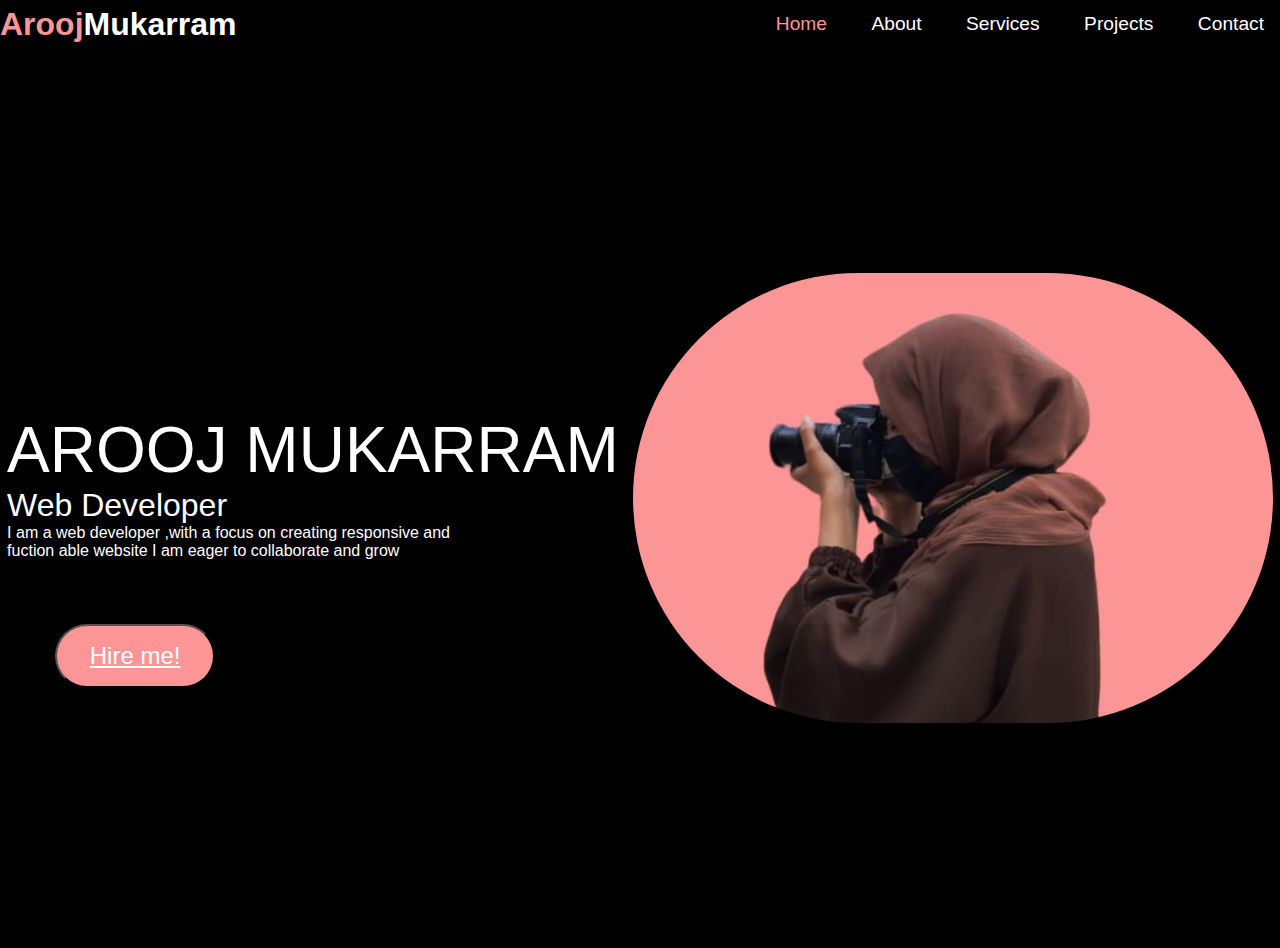
<file: index.html>
<!DOCTYPE html>
<html lang="en">
<head>
    <meta charset="UTF-8">
    <meta name="viewport" content="width=device-width, initial-scale=1.0">
    <title>Document</title>
    <link rel="stylesheet" href="https://cdnjs.cloudflare.com/ajax/libs/font-awesome/6.6.0/css/all.min.css" integrity="sha512-Kc323vGBEqzTmouAECnVceyQqyqdsSiqLQISBL29aUW4U/M7pSPA/gEUZQqv1cwx4OnYxTxve5UMg5GT6L4JJg==" crossorigin="anonymous" referrerpolicy="no-referrer" />
<link rel="stylesheet" href="style.css">
</head>
<body>
 <header>
    <div class="navbar">
      <div class="navheading">
        <h1 class="heading1">
         <span> Arooj</span>Mukarram
        </h1>

      </div>
      <div class="navitems">
     
        <a class="ancor" href="index.html">Home</a>
      
      <a href="about.html">About</a>
       <a href="services.html">Services</a>
       <a href="portfolio.html">Projects</a>
       <a href="contact.html">Contact</a>
      </div>
    </div>
    <div class="content">
        <div class="text">
            <div class="nameheading">
AROOJ MUKARRAM
            </div>
    <div class="dev">
Web Developer
    </div>
    <div class="para">
    <p>
      I am a web developer ,with a focus on creating responsive and <br>fuction able website I am eager to collaborate and grow
    </p></div>
    <div class="btn">
      <button>
       <a href="contact.html" style="font-size: 1.5rem;"> Hire me!</a>
      </button>
      <div class="logos">
        <i class="fa-brands fa-facebook"></i>
        <i class="fa-brands fa-linkedin"></i>
        <i class="fa-brands fa-instagram"></i>
        <i class="fa-brands fa-github"></i>
      </div>
    </div>
        </div>

        <div class="pic">
        
        </div>  
    </div>
 </header>

</body>
</html>
</file>
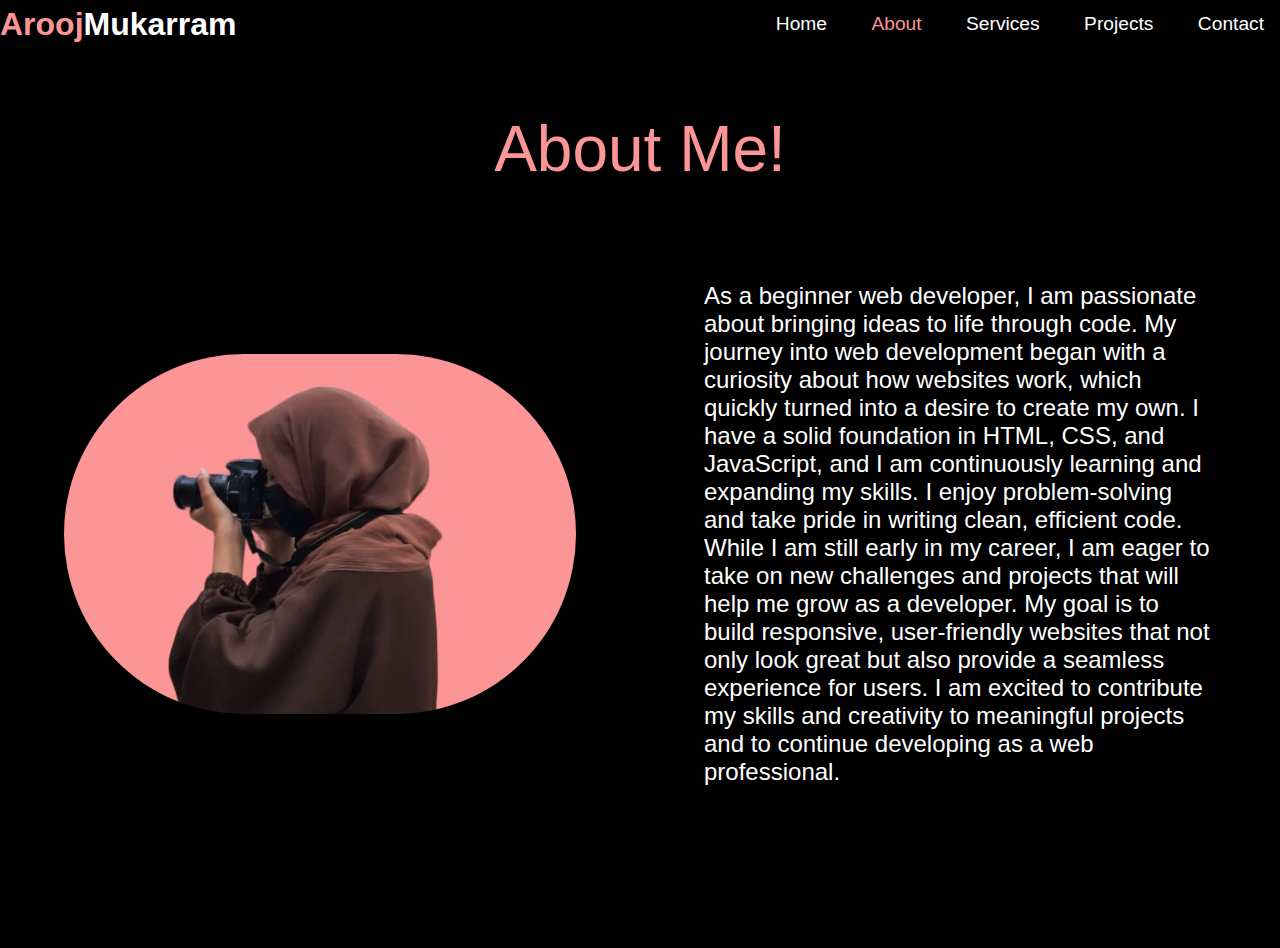
<file: about.html>
<!DOCTYPE html>
<html lang="en">
<head>
    <meta charset="UTF-8">
    <meta name="viewport" content="width=device-width, initial-scale=1.0">
    <link rel="stylesheet" href="about.css">
    <link rel="stylesheet" href="https://cdnjs.cloudflare.com/ajax/libs/font-awesome/6.6.0/css/all.min.css" integrity="sha512-Kc323vGBEqzTmouAECnVceyQqyqdsSiqLQISBL29aUW4U/M7pSPA/gEUZQqv1cwx4OnYxTxve5UMg5GT6L4JJg==" crossorigin="anonymous" referrerpolicy="no-referrer" />
    
    <title>Document</title>
</head>
<body>
    <header>
        <div class="navbar">
          <div class="navheading">
            <h1 class="heading1">
             <span> Arooj</span>Mukarram
            </h1>
    
          </div>
          <div class="navitems">
         
            <a  href="index.html">Home</a>
          
          <a class="ancor" href="about.html">About</a>
           <a href="services.html">Services</a>
           <a href="portfolio.html">Projects</a>
           <a href="contact.html">Contact</a>
          </div>
        </div>
        <div class="content">
            <div class="text">
                <div class="heading">
                    About Me!
                </div>
            </div>
            <div class="content2">
            <div class="pic"></div>  
          <div class="para"> <p>As a beginner web developer, I am passionate about bringing ideas to life through code. My journey into web development began with a curiosity about how websites work, which quickly turned into a desire to create my own. I have a solid foundation in HTML, CSS, and JavaScript, and I am continuously learning and expanding my skills. I enjoy problem-solving and take pride in writing clean, efficient code. While I am still early in my career, I am eager to take on new challenges and projects that will help me grow as a developer. My goal is to build responsive, user-friendly websites that not only look great but also provide a seamless experience for users. I am excited to contribute my skills and creativity to meaningful projects and to continue developing as a web professional.</p>
          </div>  </div>
           <div class="logos">
            <i class="fa-brands fa-facebook"></i>
            <i class="fa-brands fa-linkedin"></i>
            <i class="fa-brands fa-instagram"></i>
            <i class="fa-brands fa-github"></i>
          </div>
        </div>
</body>
</html>
</file>
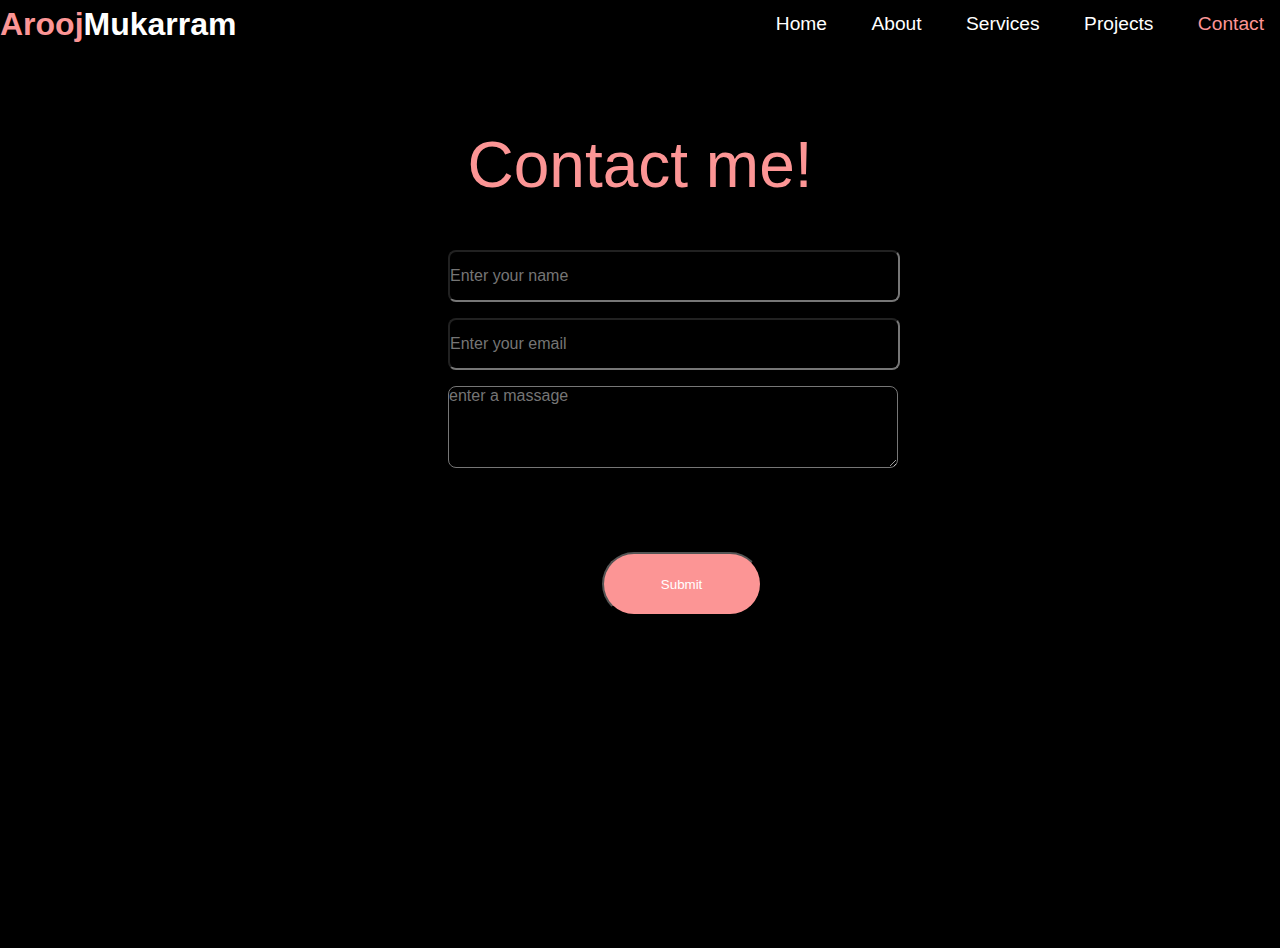
<file: contact.html>
<!DOCTYPE html>
<html lang="en">
<head>
    <meta charset="UTF-8">
    <meta name="viewport" content="width=device-width, initial-scale=1.0">
    <link rel="stylesheet" href="contact.css"><link rel="stylesheet" href="https://cdnjs.cloudflare.com/ajax/libs/font-awesome/6.6.0/css/all.min.css" integrity="sha512-Kc323vGBEqzTmouAECnVceyQqyqdsSiqLQISBL29aUW4U/M7pSPA/gEUZQqv1cwx4OnYxTxve5UMg5GT6L4JJg==" crossorigin="anonymous" referrerpolicy="no-referrer" />
    
    <title>Document</title>
</head>
<body>
    <header>
        <div class="navbar">
          <div class="navheading">
            <h1 class="heading1">
             <span> Arooj</span>Mukarram
            </h1>
    
          </div>
          <div class="navitems">
         
            <a  href="index.html">Home</a>
          
          <a  href="about.html">About</a>
           <a  href="services.html">Services</a>
           <a  href="portfolio.html">Projects</a>
           <a class="ancor" href="contact.html">Contact</a>
          </div>
        </div><div class="content">
            <div class="heading">
                Contact me!
            </div>
            <div class="inputs">
            <input class="name"  style="margin-bottom: 1rem;"  type="text" placeholder="Enter your name"> 
        
            <br>
            <input   class="name" style="margin-bottom: 1rem;"  type="email" placeholder="Enter your email">
            <br>
            
            <textarea class="mas" style="margin-bottom: 1rem;"  name="massage" id="11" placeholder="enter a massage"></textarea>
            </div>  <button class="btn">
                Submit
            </button>
            <div class="logos">
                <i class="fa-brands fa-facebook"></i>
                <i class="fa-brands fa-linkedin"></i>
                <i class="fa-brands fa-instagram"></i>
                <i class="fa-brands fa-github"></i>
              </div>
            </div>
                </div>
            </div>
        </body>
</html>
</file>
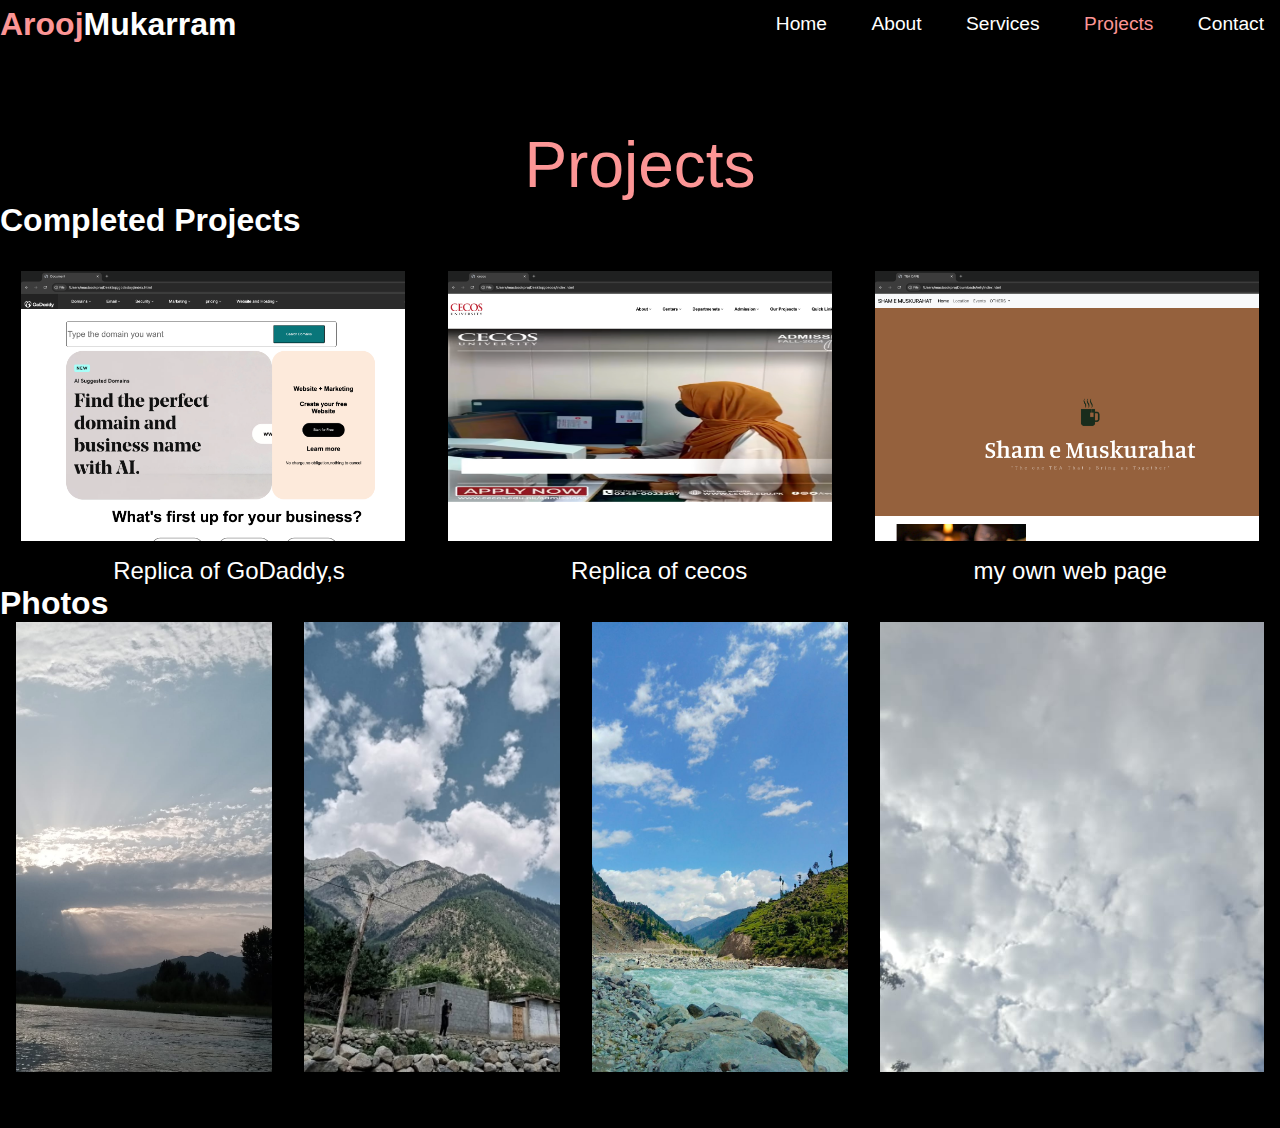
<file: portfolio.html>
<!DOCTYPE html>
<html lang="en">
<head>
    <meta charset="UTF-8">
    <meta name="viewport" content="width=device-width, initial-scale=1.0">
    <link rel="stylesheet" href="portfolio.css">
    <title>Document</title>
</head>
<body>
    <header>
        <div class="navbar">
          <div class="navheading">
            <h1 class="heading1">
             <span> Arooj</span>Mukarram
            </h1>
    
          </div>
          <div class="navitems">
         
            <a  href="index.html">Home</a>
          
          <a  href="about.html">About</a>
           <a  href="services.html">Services</a>
           <a class="ancor" href="portfolio.html">Projects</a>
           <a href="contact.html">Contact</a>
          </div>
        </div>
        <div class="content">
            <div class="heading">
                Projects
            </div>
            <h1>
                Completed Projects
            </h1>
            <div class="pictures">
            <div class="pic1">
             
            </div> <div class="pic2">
           
              </div>
              <div class="pic3">
                </div>
                
              </div>
              <div class="text">
              <div class="text1">Replica of GoDaddy,s</div>
              <div class="text1">Replica of cecos</div>
              <div class="text1">my own web page</div>
            </div>
            <h1>
              Photos
            </h1>
       <div class="pict">
        <div class="pic5"></div>
        <div class="pic6"></div>
        <div class="pic7"></div>
        <div class="pic8"></div>
       </div>
        </div>
</body>
</html>
</file>
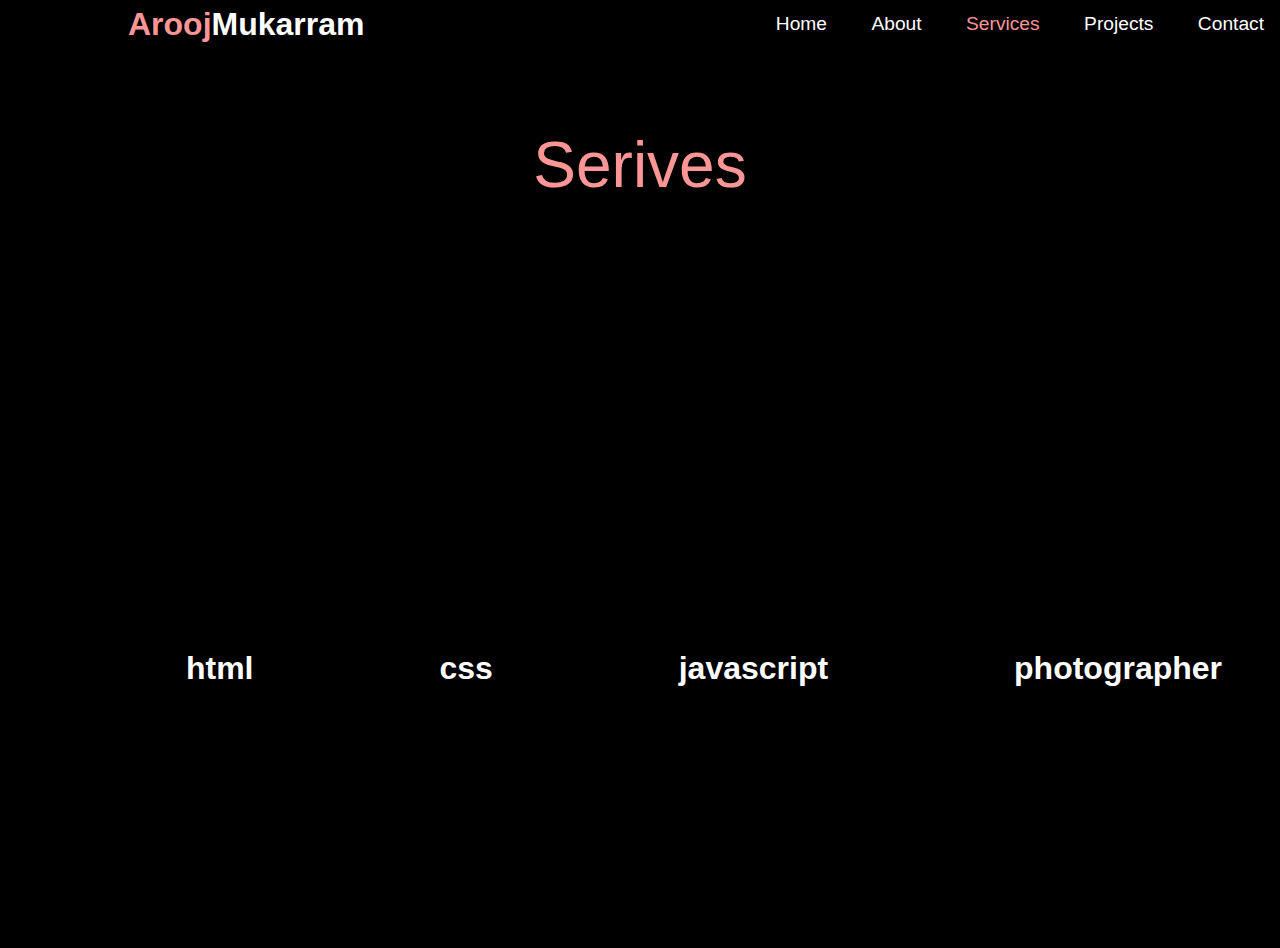
<file: services.html>
<!DOCTYPE html>
<html lang="en">
<head>
    <meta charset="UTF-8">
    <meta name="viewport" content="width=device-width, initial-scale=1.0">
    <link rel="stylesheet" href="services.css">
    <link rel="stylesheet" href="https://cdnjs.cloudflare.com/ajax/libs/font-awesome/6.6.0/css/all.min.css" integrity="sha512-Kc323vGBEqzTmouAECnVceyQqyqdsSiqLQISBL29aUW4U/M7pSPA/gEUZQqv1cwx4OnYxTxve5UMg5GT6L4JJg==" crossorigin="anonymous" referrerpolicy="no-referrer" />
    
    <title>Document</title>
</head>
<body>
    <header>
        <div class="navbar">
          <div class="navheading">
            <h1 class="heading1">
             <span> Arooj</span>Mukarram
            </h1>
    
          </div>
          <div class="navitems">
         
            <a  href="index.html">Home</a>
          
          <a  href="about.html">About</a>
           <a class="ancor" href="services.html">Services</a>
           <a href="portfolio.html">Projects</a>
           <a href="contact.html">Contact</a>
          </div>
        </div>
        <div class="content">
            <div class="heading">
                Serives
            </div>
            <div class="icons">
           <div> <i class="fa-brands fa-html5"></i>
          <h1>html</h1></div>

          <div> <i class="fa-brands fa-css3-alt"></i>
          <h1>css</h1></div>
           <div> <i class="fa-brands fa-js"></i><h1>javascript</h1></div>
           <div> <i class="fa-solid fa-camera"></i><h1>
            photographer
           </h1></div>
        
        </div>
</body>
</html>
</file>
<file: style.css>
*{
    margin:0;
    padding: 0;
    color: white;
    font-family: Arial, Helvetica, sans-serif;
}
.navbar{
    height: 3rem;
    width: 100vw;
    background-color: black;
    display: flex;
    align-items: center;
    justify-content: space-between;
  
}
.navheading span{
    color: #fc9595;
}
.navitems a{
    font-size:1.2rem;
    text-decoration: none;
    padding-left: 1.5rem;
    padding-right: 1rem;
    width: 2rem;
}.ancor{
    color:#fc9595;
}
.navitems a:hover{
    color: #fc9595;
}
.content{
    width: 100vw;
    height: 100vh;
    background-color: black;
}
.nameheading{
    font-size: 4rem;
    font-weight: 500;
}
.dev{
    font-size:2rem;
    font-weight: 200;
}
.pic{
    width: 50vw;
    height: 50vh;
    background-image: url("pic1.jpeg");
    background-size: cover;
    border-radius:50vh;
    animation: picture 2s  1 reverse ;
}
.content{
    display: flex;
    justify-content: space-around;
    align-items: center;
}
.btn button{
    width:10rem;
    height: 4rem;
    background-color: #fc9595;
    border-radius: 2rem;
    margin-top: 4rem;
    margin-left: 3rem;
transition: all ease-out 1s;
}
.btn button:hover{
    background-color: #fc9595bb;
    width: 11rem;
    height: 4.5rem;
}
i{
    font-size: 3rem;
padding-left: 4rem;
padding-top: 7rem;
color: #fc9595;
transition: all ease-out 1s;
}.text{
    padding-top: 10rem;
}
i:hover{
    font-size: 4rem;
    
}
@keyframes picture {
    from{
        width: 50vw;
        height:50vh ;
        border-radius: 50vh;
    }
    to{
width: 100px;
height: 100px;
border-radius: 50%;
    }
}
</file>
<file: about.css>
*{
    margin:0;
    padding: 0;
    color: white;
    font-family: Arial, Helvetica, sans-serif;
}
.navbar{
    height: 3rem;
    width: 100vw;
    background-color: black;
    display: flex;
    align-items: center;
    justify-content: space-between;
  
}
.navheading span{
    color: #fc9595;
}
.navitems a{
    font-size:1.2rem;
    text-decoration: none;
    padding-left: 1.5rem;
    padding-right: 1rem;
    width: 2rem;
}.ancor{
    color:#fc9595;
}
.navitems a:hover{
    color: #fc9595;
}
.content{
    width: 100vw;
    height: 100vh;
    background-color: black;
}
.heading{
    color: #fc9595;
    font-size: 4rem;
    text-align: center;
    padding-top: 2rem;
}
.pic{
    width: 40vw;
    height: 40vh;
    background-image: url("pic1.jpeg");
    background-size: cover;
    border-radius:50vh;
}
.content2{
    display: flex;
    padding-top: 6rem;
    justify-content: space-around;
    align-items: center;
}
.para{
    width: 40vw;
}
.para p{
    font-size: 1.5rem;
}
i{
    font-size: 3rem;
padding-left: 4rem;
padding-top: 3rem;
color: #fc9595;
transition: all ease-out 1s;
}.text{
    padding-top:2rem;
}
i:hover{
    font-size: 4rem;
    
}
</file>
<file: contact.css>
*{
    margin:0;
    padding: 0;
    color: white;
    font-family: Arial, Helvetica, sans-serif;
}
.navbar{
    height: 3rem;
    width: 100vw;
    background-color: black;
    display: flex;
    align-items: center;
    justify-content: space-between;
  
}
.navheading span{
    color: #fc9595;
}
.navitems a{
    font-size:1.2rem;
    text-decoration: none;
    padding-left: 1.5rem;
    padding-right: 1rem;
    width: 2rem;
}.ancor{
    color:#fc9595;
}
.navitems a:hover{
    color: #fc9595;}
    .content{
        background-color: black;
        width: 100vw;
        height: 100vh;
    }.heading{
        color: #fc9595;
        font-size: 4rem;
        text-align: center;
        padding-top: 5rem;}
        .inputs{
            padding-left: 35vw;
            padding-top: 3rem;
        }.name{
            width: 35vw;
            height: 3rem;
            background-color: rgba(0, 0, 0, 0.12);
            color: white;
            outline: none;
            border-radius: 0.5rem;
            font-size: 1rem;
        }
        .mas{
            width: 35vw;
            height: 5rem;
            background-color: black;
            color: white;
            outline: none;
            border-radius: 0.5rem;
            font-size: 1rem;
        }
        
        .btn{
            width:10rem;
            height: 4rem;
            background-color: #fc9595;
            border-radius: 2rem;
            margin-top: 4rem;
            margin-left:47vw;
        transition: all ease-out 1s;
        }
        .btn:hover{
            background-color: #fc9595bb;
            width: 11rem;
            height: 4.5rem;
        }i{
            font-size: 3rem;
        padding-left: 4rem;
        padding-top: 7rem;
        color: #fc9595;
        transition: all ease-out 1s;
        }.text{
            padding-top: 10rem;
        }
        i:hover{
            font-size: 4rem;
            
        }
</file>
<file: portfolio.css>
*{
    margin:0;
    padding: 0;
    color: white;
    font-family: Arial, Helvetica, sans-serif;
}
.navbar{
    height: 3rem;
    width: 100vw;
    background-color: black;
    display: flex;
    align-items: center;
    justify-content: space-between;
  
}
.navheading span{
    color: #fc9595;
}
.navitems a{
    font-size:1.2rem;
    text-decoration: none;
    padding-left: 1.5rem;
    padding-right: 1rem;
    width: 2rem;
}.ancor{
    color:#fc9595;
}
.navitems a:hover{
    color: #fc9595;
}.content{
    background-color: black;
    width: 100vw;
    height: 120vh;
}.heading{
    color: #fc9595;
    font-size: 4rem;
    text-align: center;
    padding-top: 5rem;
}
.pic1{
    width:30vw;
    height: 30vh;background-image: url("pic2.png");
    background-size: cover;
}.pic2{
    width:30vw;
    height: 30vh;background-image: url("pic3.png");
    background-size: cover;
}.pic3{
    width:30vw;
    height: 30vh;background-image: url("pic4.png");
    background-size: cover;
}.pictures
{
    display: flex;
    justify-content: space-around;
    align-items: center;
    padding-top: 2rem;
}
.text{
    display: flex;
    padding-top: 1rem;
    font-size: 1.5rem;
    justify-content: space-around;
}.pic5{
    width:20vw;
    height: 50vh;background-image: url("pic5.jpeg");
    background-size: cover;
}.pic6{
    width:20vw;
    height: 50vh;background-image: url("pic6.jpeg");
    background-size: cover;
}.pic7{
    width:20vw;
    height: 50vh;background-image: url("pic7.jpeg");
    background-size: cover;}
    .pic8{
        width:30vw;
        height: 50vh;background-image: url("pic8.jpeg");
        background-size: cover;}
        .pict{
            display: flex;
            justify-content: space-around
        }
</file>
<file: services.css>
*{
    margin:0;
    padding: 0;
    color: white;
    font-family: Arial, Helvetica, sans-serif;
}
.navbar{
    height: 3rem;
    width: 100vw;
    background-color: black;
    display: flex;
    align-items: center;
    justify-content: space-between;
  
}
.navheading span{
    color: #fc9595;
}
.navitems a{
    font-size:1.2rem;
    text-decoration: none;
    padding-left: 1.5rem;
    padding-right: 1rem;
    width: 2rem;
}.ancor{
    color:#fc9595;
}
.navitems a:hover{
    color: #fc9595;
}
.content{
    background-color: black;
    width: 100vw;
    height: 100vh;
}
.fa-html5{
    padding-left: 3rem;
    color: orange;
    font-size :20rem;
    transition: all ease-out 1s;
}.heading{
    color: #fc9595;
    font-size: 4rem;
    text-align: center;
    padding-top: 5rem;
}
.fa-css3-alt{
    padding-left: 3rem;
    color: rgb(21, 21, 188);
    font-size :20rem;transition: all ease-out 1s;
}.fa-js{
    padding-left: 3rem;
    color:yellow;
    font-size :20rem;transition: all ease-out 1s;
}
.fa-camera{
    padding-left: 3rem;
    color: hotpink;
    font-size :20rem;transition: all ease-out 1s;
}
.icons{
    padding-top: 5rem;
    display: flex;
    justify-content: space-evenly;
}
h1{
    padding-left:8rem;
}
.fa-html5:hover{
    font-size: 22rem
}.fa-js:hover{
    font-size: 22rem
}.fa-camera:hover{
    font-size: 22rem
}.fa-css3-alt:hover{
    font-size: 22rem
}
</file>
